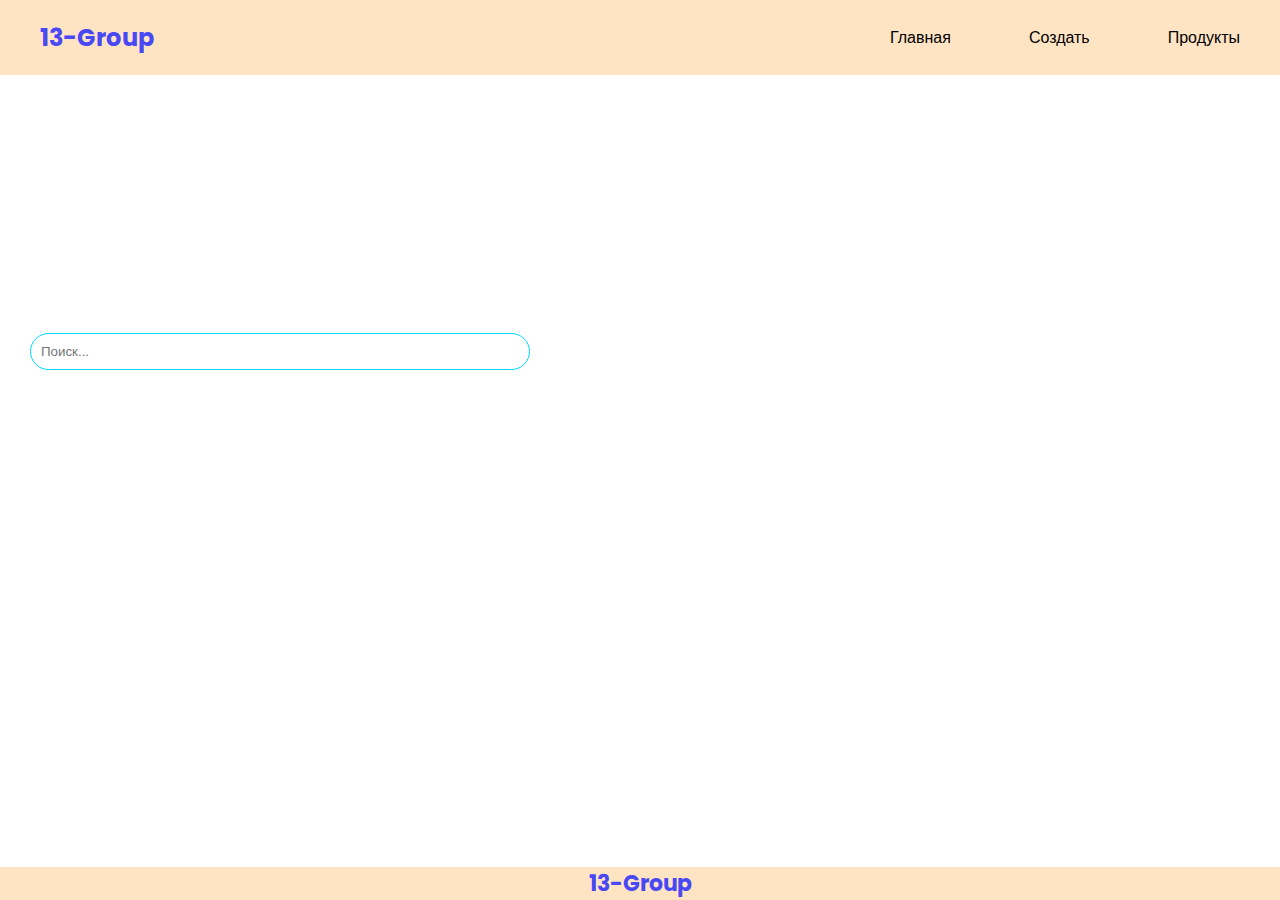
<file: index.html>
<!DOCTYPE html>
<html lang="en">
<head>
	<meta charset="UTF-8">
	<meta name="viewport" content="width=device-width, initial-scale=1.0">
	<title>Document</title>
	<link rel="stylesheet" href="./style.css">
	<link rel="preconnect" href="https://fonts.googleapis.com">
	<link rel="preconnect" href="https://fonts.gstatic.com" crossorigin>
	<link href="https://fonts.googleapis.com/css2?family=Poppins:ital,wght@0,100;0,200;0,300;0,400;0,500;0,600;0,700;0,800;0,900;1,100;1,200;1,300;1,400;1,500;1,600;1,700;1,800;1,900&display=swap" rel="stylesheet">
</head>
<body>
	<header class='header'>
		<h2 class='header__logo'>13-Group</h2>
		<nav class='header__nav'>
			<ul class='header__items'>
				<li class='header__item'><a href="#">Главная</a></li>
				<li class='header__item'><a href="./create.html">Создать</a></li>
				<li class='header__item'><a href="./product.index.html">Продукты</a></li>
			</ul>
		</nav>
	</header>
	
	<input type="text" placeholder='Поиск...' id='search'>
	<main class='main'></main>

	<footer class='footer'>
		<h2 class='footer__logo'>13-Group</h2>
	</footer>
	<script src='./app.js'></script>
</body>
</html>
</file>
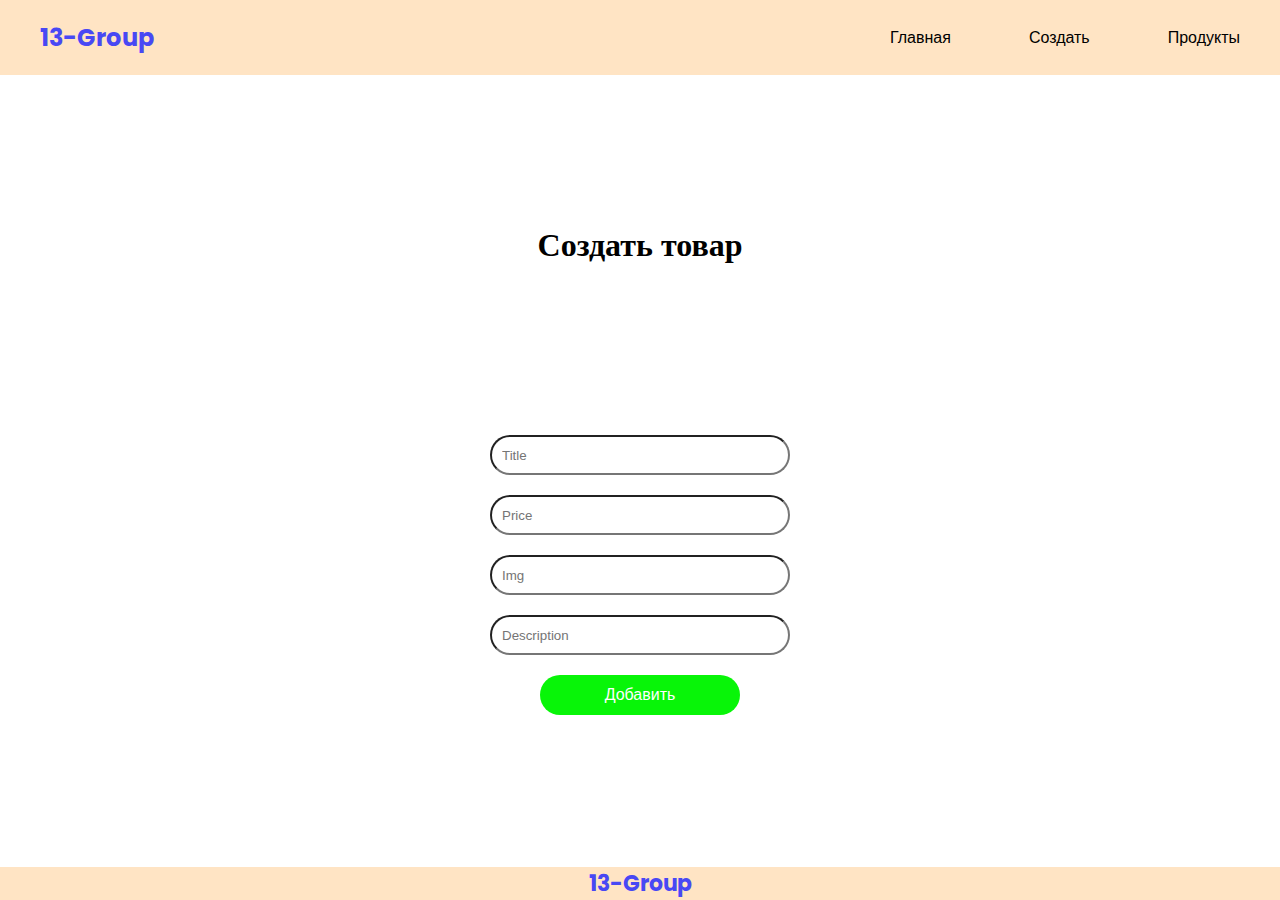
<file: create.html>
<!DOCTYPE html>
<html lang="en">
<head>
	<meta charset="UTF-8">
	<meta name="viewport" content="width=device-width, initial-scale=1.0">
	<title>Document</title>
	<link rel="stylesheet" href="./style.css">
	<link rel="preconnect" href="https://fonts.googleapis.com">
	<link rel="preconnect" href="https://fonts.gstatic.com" crossorigin>
	<link href="https://fonts.googleapis.com/css2?family=Poppins:ital,wght@0,100;0,200;0,300;0,400;0,500;0,600;0,700;0,800;0,900;1,100;1,200;1,300;1,400;1,500;1,600;1,700;1,800;1,900&display=swap" rel="stylesheet">
</head>
<body>
	<header class='header'>
		<h2 class='header__logo'>13-Group</h2>
		<nav class='header__nav'>
			<ul class='header__items'>
				<li class='header__item'><a href="./index.html">Главная</a></li>
				<li class='header__item'><a href="#">Создать</a></li>
				<li class='header__item'><a href="./product.index.html">Продукты</a></li>
			</ul>
		</nav>
	</header>
	<h1 class='create__title'>Создать товар</h1>
	<div id='form'>
		<input type="text" id='title' placeholder='Title' required class='form__inp'>
		<input type="number" id='price' placeholder='Price' required class='form__inp'>
		<input type="text" id='img' placeholder='Img' required class='form__inp'>
		<input type="text" id='description' placeholder='Description' required class='form__inp'>
		<button class='form__btn' onclick='addProduct()'>Добавить</button>
	</div>
	<footer class='footer'>
		<h2 class='footer__logo'>13-Group</h2>
	</footer>
	<script src='./app.js'></script>
</body>
</html>
</file>
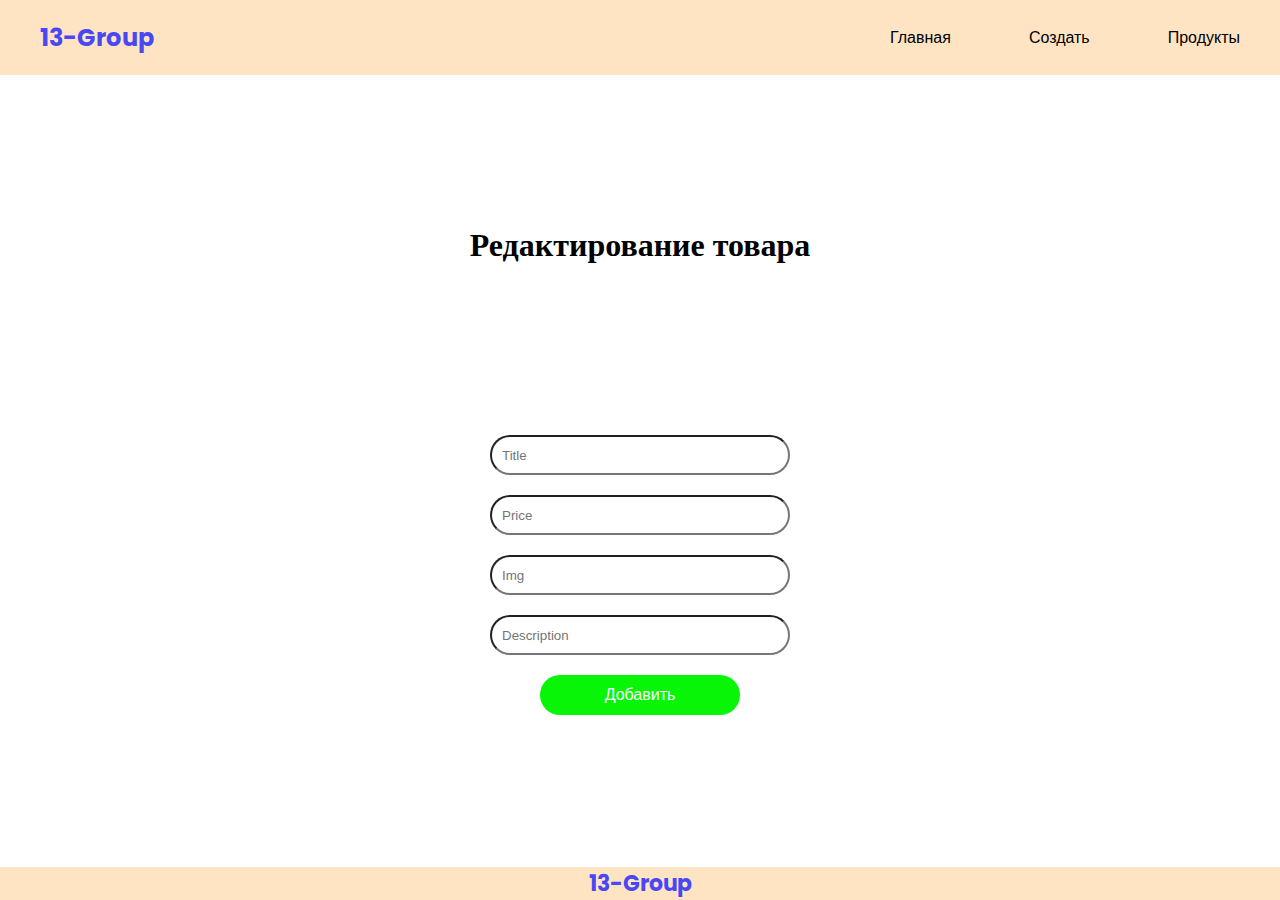
<file: edit.html>
<!DOCTYPE html>
<html lang="en">
<head>
	<meta charset="UTF-8">
	<meta name="viewport" content="width=device-width, initial-scale=1.0">
	<title>Document</title>
	<link rel="stylesheet" href="./style.css">
	<link rel="preconnect" href="https://fonts.googleapis.com">
	<link rel="preconnect" href="https://fonts.gstatic.com" crossorigin>
	<link href="https://fonts.googleapis.com/css2?family=Poppins:ital,wght@0,100;0,200;0,300;0,400;0,500;0,600;0,700;0,800;0,900;1,100;1,200;1,300;1,400;1,500;1,600;1,700;1,800;1,900&display=swap" rel="stylesheet">
</head>
<body>
	<header class='header'>
		<h2 class='header__logo'>13-Group</h2>
		<nav class='header__nav'>
			<ul class='header__items'>
				<li class='header__item'><a href="./index.html">Главная</a></li>
				<li class='header__item'><a href="#">Создать</a></li>
				<li class='header__item'><a href="./product.index.html">Продукты</a></li>
			</ul>
		</nav>
	</header>
	<h1 class='create__title'>Редактирование товара</h1>
	<form id='form'>
		<input type="text" id='title' placeholder='Title' required class='form__inp'>
		<input type="number" id='price' placeholder='Price' required class='form__inp'>
		<input type="text" id='img' placeholder='Img' required class='form__inp'>
		<input type="text" id='description' placeholder='Description' required class='form__inp'>
		<button class='form__btn' type='submit'>Добавить</button>
	</form>
	<footer class='footer'>
		<h2 class='footer__logo'>13-Group</h2>
	</footer>
	<script src='./edit.js'></script>
</body>
</html>
</file>
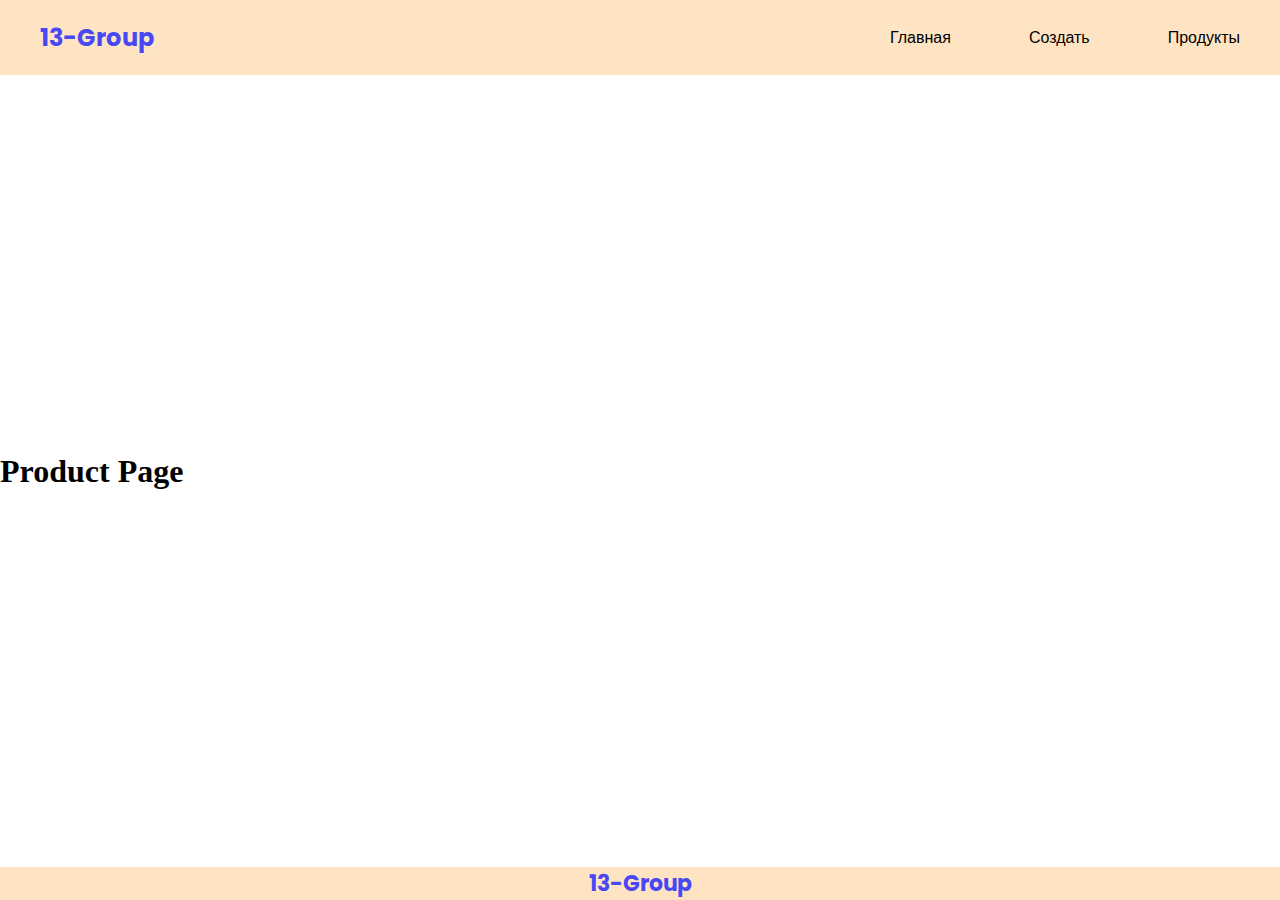
<file: product.index.html>
<!DOCTYPE html>
<html lang="en">
<head>
	<meta charset="UTF-8">
	<meta name="viewport" content="width=device-width, initial-scale=1.0">
	<title>Document</title>
	<link rel="stylesheet" href="./style.css">
	<link rel="preconnect" href="https://fonts.googleapis.com">
	<link rel="preconnect" href="https://fonts.gstatic.com" crossorigin>
	<link href="https://fonts.googleapis.com/css2?family=Poppins:ital,wght@0,100;0,200;0,300;0,400;0,500;0,600;0,700;0,800;0,900;1,100;1,200;1,300;1,400;1,500;1,600;1,700;1,800;1,900&display=swap" rel="stylesheet">
</head>
<body>
	<header class='header'>
		<h2 class='header__logo'>13-Group</h2>
		<nav class='header__nav'>
			<ul class='header__items'>
				<li class='header__item'><a href="./index.html">Главная</a></li>
				<li class='header__item'><a href="./create.html">Создать</a></li>
				<li class='header__item'><a href="#">Продукты</a></li>
			</ul>
		</nav>
	</header>
	<main>
		<h1>Product Page</h1>
	</main>
	<footer class='footer'>
		<h2 class='footer__logo'>13-Group</h2>
	</footer>
	<script src='./app.js'></script>
</body>
</html>
</file>
<file: style.css>
* {
	margin: 0;
	padding: 0;
	box-sizing: border-box;
}

body {
	height: 100vh;
	display: flex;
	flex-direction: column;
	justify-content: space-between;
}

.header {
	width: 100%;
	background-color: bisque;
	display: flex;
	justify-content: space-between;
	align-items: center;
	padding: 20px 40px;
}

.header__logo {
	font-family: "Poppins", sans-serif;
	color: rgb(72, 72, 244);
}


.header__items {
	width: 350px;
	display: flex;
	justify-content: space-between;
}

.header__item {
	list-style-type: none;
}

.header__item a {
	text-decoration: none;
	color: black;
	font-family: "Poppins", sans-serif;
}

.header__item a:hover {
	color: rgb(72, 72, 244);
}

.footer {
	width: 100%;
	background-color: bisque;
	display: flex;
	justify-content: center;
	align-items: center;
}

.footer__logo {
	font-family: "Poppins", sans-serif;
	color: rgb(72, 72, 244);
	font-size: 22px;
}

.main {
	display: flex;
	flex-wrap: wrap;
	gap: 20px;
	padding: 0 30px;
}

.product {
	width: 301px;
	display: flex;
	flex-direction: column;
	border: 1px solid black;
	padding-bottom: 40px;
	border-radius: 20px;
}

.product__img {
	width: 300px;
	height: 250px;
	border-radius: 20px 20px 0 0 ;
}

.product__title {
	font-family: "Poppins", sans-serif;
	line-height: 27px;
	margin-top: 10px;
	margin-left: 15px;
}

.product__desc {
	font-family: "Poppins", sans-serif;
	line-height: 20px;
	margin: 10px 5px 0 15px;
}

.product__price {
	font-family: "Poppins", sans-serif;
	margin-left: 15px;
	margin-top: 20px;
}

.product__price_text {
	color: rgb(239, 173, 8);
	font-size: 18px;
}


/* create file */

#form {
	display: flex;
	justify-content: center;
	flex-direction: column;
	align-items: center;
}

.form__inp {
	width: 300px;
	height: 40px;
	margin-top: 20px;
	border-radius: 25px;
	padding-left: 10px;
}

.create__title {
	margin: 0 auto;
}

.form__btn {
	width: 200px;
	height: 40px;
	padding: 10px 20px;
	cursor: pointer;
	background-color: rgb(8, 245, 8);
	border: none;
	border-radius: 100px;
	margin-top: 20px;
	color: white;
	font-size: 16px;
}
.form__btn:hover {
	width: 210px;
	height: 42px;
}


.edit__link {
	width: 140px;
	height: 30px;
	text-decoration: none;
	color: white;
	background-color: green;
	display: flex;
	justify-content: center;
	align-items: center;
	border-radius: 30px;
	font-family: "Poppins", sans-serif;
	padding: 10px 20px;
}

.btns {
	height: 40px;
	display: flex;
	align-items: center;
	justify-content: space-around;
}

.delete__btn {
	width: 130px;
	height: 30px;
	border: none;
	border-radius: 30px;
	background-color: red;
	color: white;
	font-family: "Poppins", sans-serif;
	cursor: pointer;
}

#search {
	width: 500px;
	margin: 20px 0 20px 30px;
	padding: 10px;
	border-radius: 30px;
	border: 1px solid rgb(0, 217, 255);
	outline: none;
}
</file>
